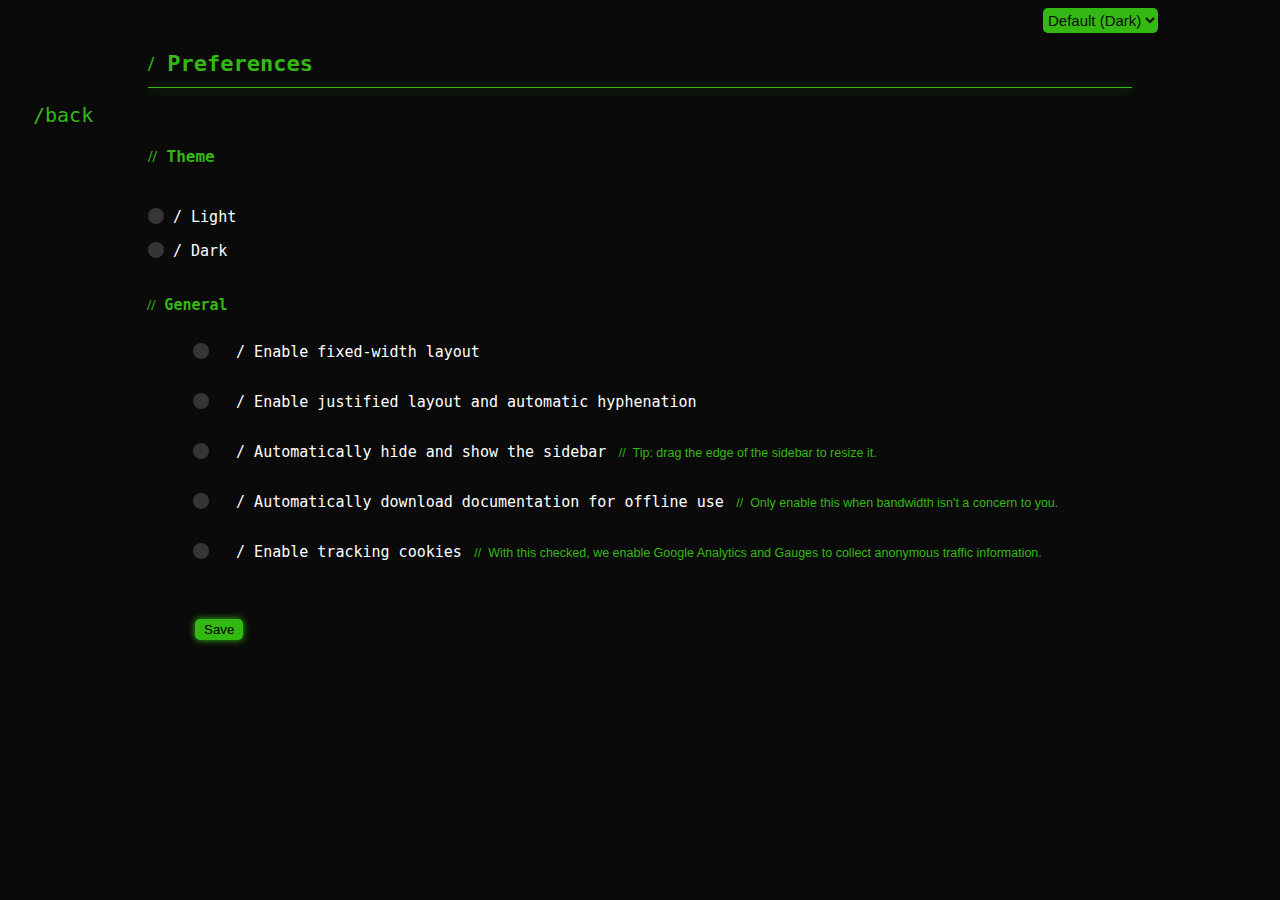
<file: preferences.html>
<!DOCTYPE html>
<html style="margin-left: 40px; margin-right: 40px;">
<!--file:///C:/Users/BeanZ/Desktop/%E2%80%8E%E2%80%8E%E2%80%8E%E2%80%8E%E2%80%8E%E2%80%8E%E2%80%8E/source/jeff/preferences.html-->
<link rel="stylesheet" href="themes/light.css">
<link rel="stylesheet" id="themeStylesheetLink" href="themes/default.css">
<head><title>/ Preferences</title></head>
<style>
    hr.xd {
            border:1px solid var(--primary-tag-color);
            border-bottom-width: 0px;
            margin-top: 10px;
            margin-bottom: 15px;
            box-shadow: 1px 1px 12px var(--primary-tag-color);
        }

    small {
        color: rgb(69, 238, 69);
    }

    /* The container */
.container {
  display: block;
  position: relative;
  padding-left: 25px;
  cursor: pointer;
  font-size: 15px;
}

.container:hover {
    transition: 400ms;
    text-decoration: underline var(--primary-tag-color) 1px;
    text-underline-offset: 5px;
}


/* Hide the browser's default checkbox */
.container input {
  position: absolute;
  opacity: 0;
  cursor: pointer;
  height: 0;
  width: 0;
}

/* Create a custom checkbox */
.checkmark {
  position: absolute;
  top: 0;
  left: 0;
  height: 16px;
  width: 16px;
  background-color: rgb(53, 53, 53);
  border-radius: 20px;
}

/* On mouse-over, add a grey background color */
.container:hover input ~ .checkmark {
  background-color: var(--primary-tag-color);
  box-shadow: var(--primary-tag-color) 0px 0px 12px;
  transition: 140ms;
  
}

/* When the checkbox is checked, add a blue background */
.container input:checked ~ .checkmark {
  background-color: var(--primary-tag-color);
}

/* Create the checkmark/indicator (hidden when not checked) */
.checkmark:after {
  content: "";
  position: absolute;
  display: none;
}

.container .checkmark:after {
  left: 0px;
  top: 0px;
  width: 13px;
  height: 13px;
  border: 1px solid var(--primary-tag-color);
  box-shadow:var(--primary-tag-color) 0px 0px 5px;
  border-radius: 20px;
}

/* Show the checkmark when checked */
.container input:checked ~ .checkmark:after {
  display: block;
}

body {
	display: block;
  background-color: var(--primary-color);
  color: var(--primary-text-color);
  font-family: monospace;
  font-size: 14px;
  user-select: none;
}

.save {
  color: black;
  border: 1px black;
  border-radius: 5px;
  background-color: var(--primary-tag-color);
  padding-left: 9px;
  padding-right: 9px;
  padding-top: 3px;
  box-shadow:var(--primary-tag-color) 0px 0px 7px;
  padding-bottom: 3px;
  margin-top: 160px;
  margin-left: 147px;
  cursor: pointer;
}

.save:hover {
  transition: 250ms;
  padding-left: 15px;
  padding-right: 15px;
  text-decoration: underline black 1px;
}

.back {
  text-decoration:none;
  color: var(--primary-tag-color);
  font-size: 20px;
  margin-left: -15px;
}

.back:hover {
  background-color: var(--primary-tag-color);
  color: #0a0a0a;
  transition: 300ms;
}

.tag {
  color: var(--primary-tag-color);
}

.main {
  height: 25px;
  width: 115px;
  background-color: var(--primary-tag-color);
  border: none;
  color: #0a0a0a;
  padding: 1px 1px;
  font-size: 15px;
  margin-left: 995px;
  border-radius: 5px;
  cursor: pointer;
}

</style>

<body text="ffffff">
<!--https://codepen.io/antonandoff/pen/PmQvBz  IMP-->
<select class="main" id="themeSelect">
  <option value="default">Default (Dark)</option>
  <option value="dark-orange">Dark • Orange</option>
  <option value="light-orange">Light • Orange</option>
  <option value="light">Light</option>
  <option value="dark-purple">Dark • Purple</option>
</select>
<!--#f37521-->
<!--• ◘ ○ ◙ • ‣ ⁃ ◘ ◦ ⦾ ⦿ ¤ · « » ➼ ➡ ⁌ ⁍ ⁄ https://en.wikibooks.org/wiki/Unicode/List_of_useful_symbols-->
<h2 class="tag" style="font-family:monospace; margin-bottom: 4px;margin-left:100px;font-size: 22px;"><a style="font-family: cosmos;">/</a> Preferences</h2>
<hr style="margin-left:100px; margin-right:100px;" class="xd">
<a class="back" href="file:///C:/Users/BeanZ/Desktop/%E2%80%8E%E2%80%8E%E2%80%8E%E2%80%8E%E2%80%8E%E2%80%8E%E2%80%8E/source/jeff/index.html">/back</a>
    <div style="margin-top: 20px; margin-left: 100px; margin-right: 0px; margin-bottom: 0px;">
    <h2 class="tag" style="font-size: 16px;height: 15px;"><a style="font-family: cosmos;">//</a> Theme</h2>
    <br>
    <label style="width: 88px;height: 50px;padding-left: 60px;">
        <label id="changeTheme" class="container">/ Light<input type="radio" name="radio"><span class="checkmark"></span></label>
    <br>
    <label class="container">/ Dark<input type="radio" name="radio"><span class="checkmark"></span></label>
    </div></div>
    <br>
    <div style="margin-top: 20px; margin-left: 45px; margin-right: 0px; margin-bottom: 0px;">
        <h2 class="tag" style="font-size: 15px;height: 35px;margin-left:54px;"><a style="font-family: cosmos; font-size: 15px;">//</a> General</h2>
        <div style="width: 900px;height: 100px;padding-left: 100px;">
          <label class="container"><input type="checkbox"><span class="checkmark"></span>&nbsp; / Enable fixed-width layout</label>
          <br><br>
          <label class="container"><input type="checkbox"><span class="checkmark"></span>&nbsp; / Enable justified layout and automatic hyphenation</label>
          <br><br>
          <label class="container"><input type="checkbox"><span class="checkmark"></span>
            <input type="checkbox">&nbsp; / Automatically hide and show the sidebar
              <small class="tag" style="font-family: arial;">&nbsp;//&nbsp; Tip: drag the edge of the sidebar to resize it.</small>
          </label>
          <br><br>
          <label class="container"><input type="checkbox"><span class="checkmark"></span>
            <input type="checkbox">&nbsp; / Automatically download documentation for offline use
              <small class="tag" style="font-family: arial;">&nbsp;//&nbsp; Only enable this when bandwidth isn't a concern to you.</small>
          </label>
          <br><br>
          <label class="container"><input type="checkbox"><span class="checkmark"></span>
            <input type="checkbox">&nbsp; / Enable tracking cookies
              <small class="tag" style="font-family: arial;">&nbsp;//&nbsp; With this checked, we enable Google Analytics and Gauges to collect anonymous traffic information.</small>
              <br>
          </label>
        </div>
      </div>
      <br>
          <button class="save" id="saveButton">Save</button>
          <span id="savedMessage"></span>

<script>                                                                            // Theme Selector
  function initThemeSelector() {
      const themeSelect = document.getElementById("themeSelect");
      const themeStylesheetLink = document.getElementById("themeStylesheetLink");
      const currentTheme = localStorage.getItem("theme") || "default";

      function activateTheme(themeName) {
        themeStylesheetLink.setAttribute("href", `themes/${themeName}.css`);
      }

      themeSelect.addEventListener("change", () => {
          activateTheme(themeSelect.value);
          localStorage.setItem("theme", themeSelect.value);
      });

      activateTheme(currentTheme);
  }

  initThemeSelector();
</script>
<script>                                                                            // Save Button
const saveButton = document.getElementById('saveButton');
  const savedMessage = document.getElementById('savedMessage');

  saveButton.addEventListener('click', saveData);

  function saveData() {
    // Your data-saving logic here...

    // Show "Saved" message
    savedMessage.textContent = 'Preferences Saved';

    // Reset message after 2 seconds
    setTimeout(() => {
      savedMessage.textContent = '';
    }, 2000);
  }
</script>
</body>
</html>
</file>
<file: themes/light.css>
:root {
    --primary-color: #ffffff;
    --primary-text-color: #1d1d1f;
    --primary-tag-color: #34b813;
    --primary-tag-hover-color: #a3df56;
}
</file>
<file: themes/default.css>
:root {
    --primary-color: #0a0a0a;
    --primary-text-color: #fff;
    --primary-tag-color: #34b813;
    --primary-tag-hover-color: #a3df56;
}
</file>
